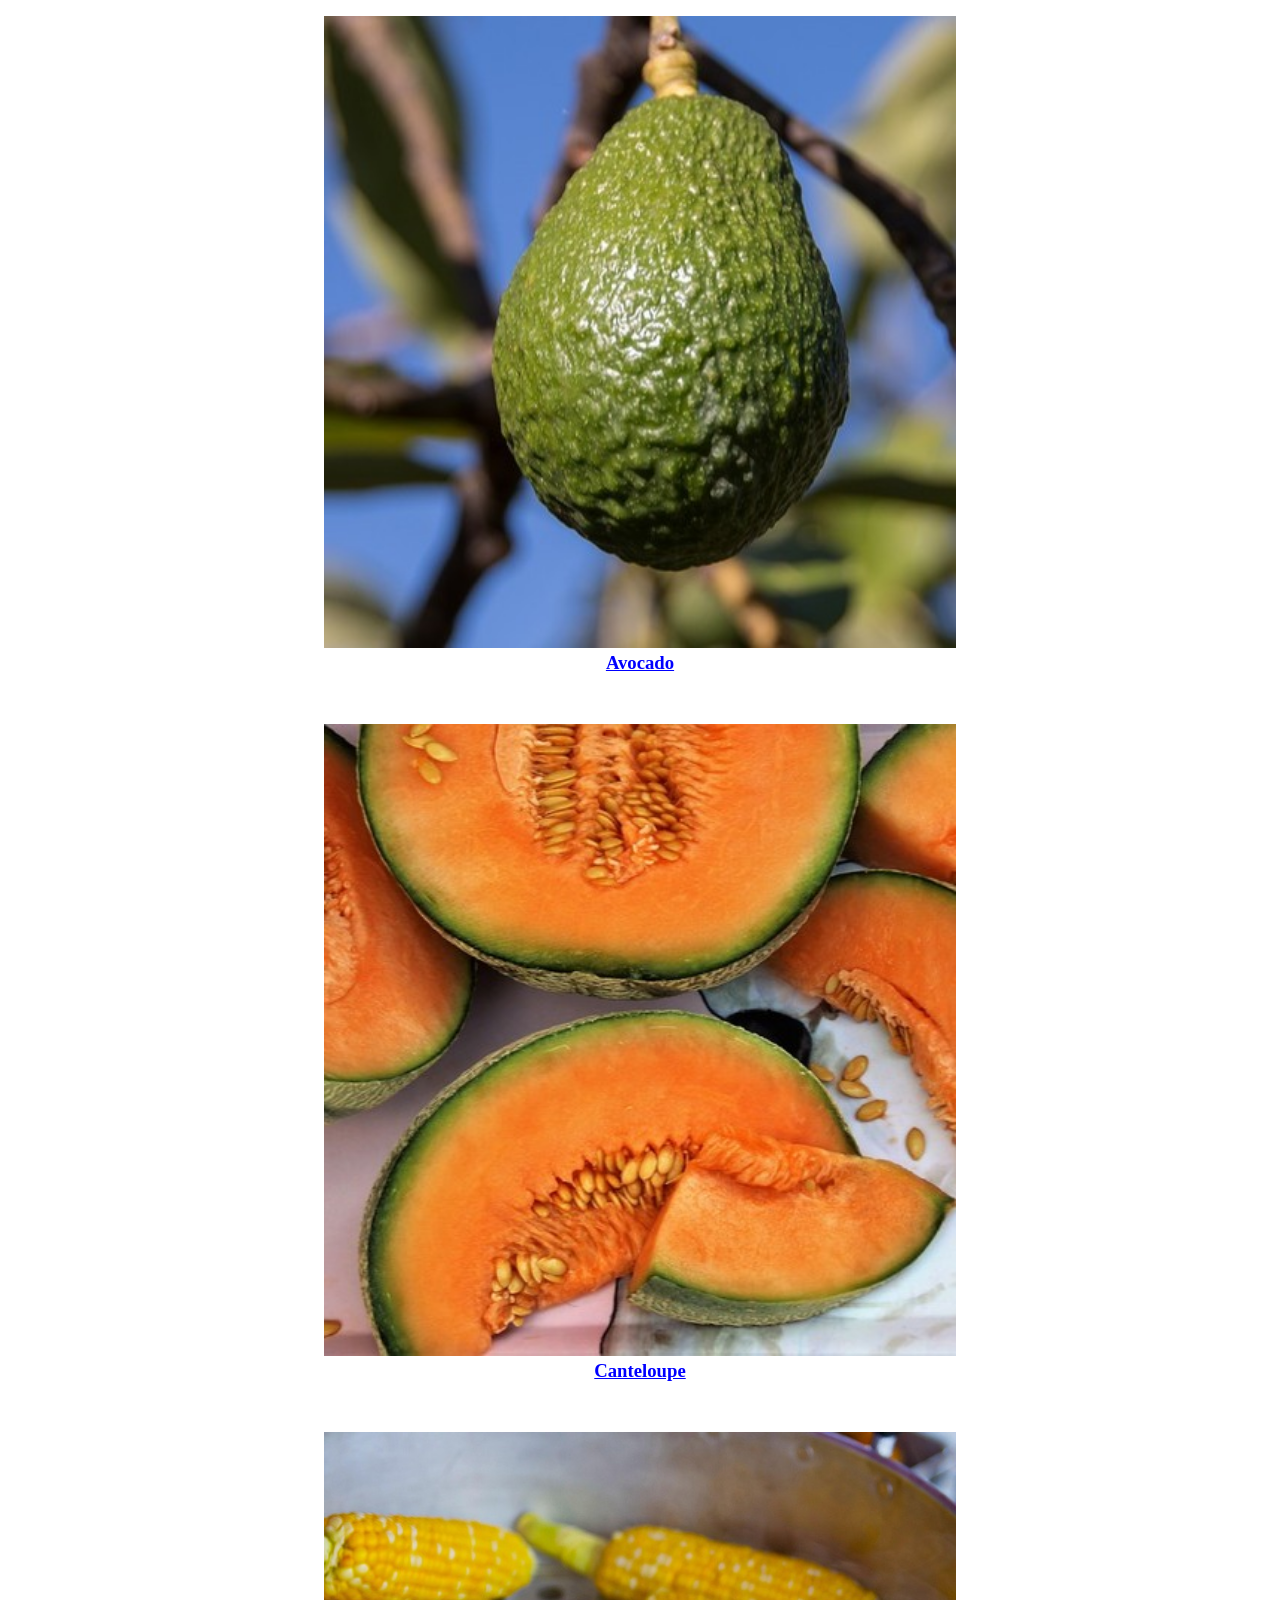
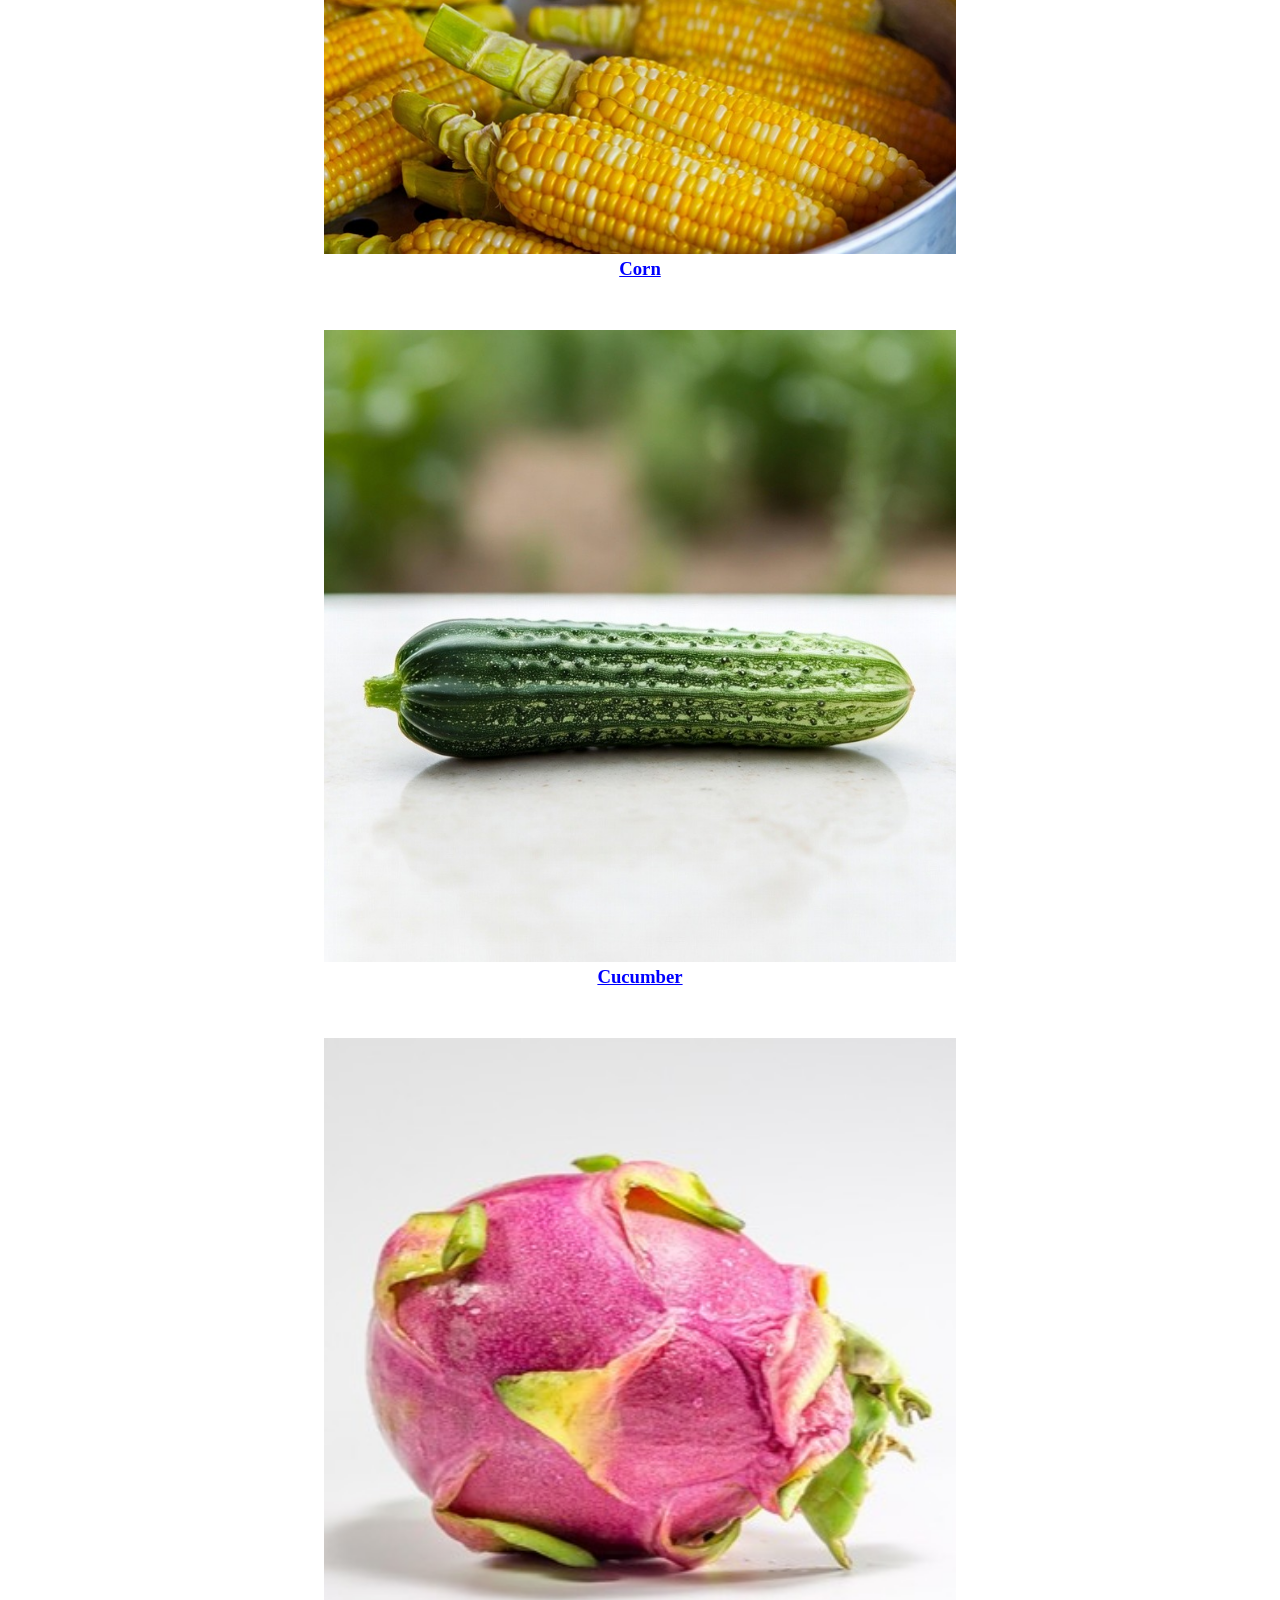
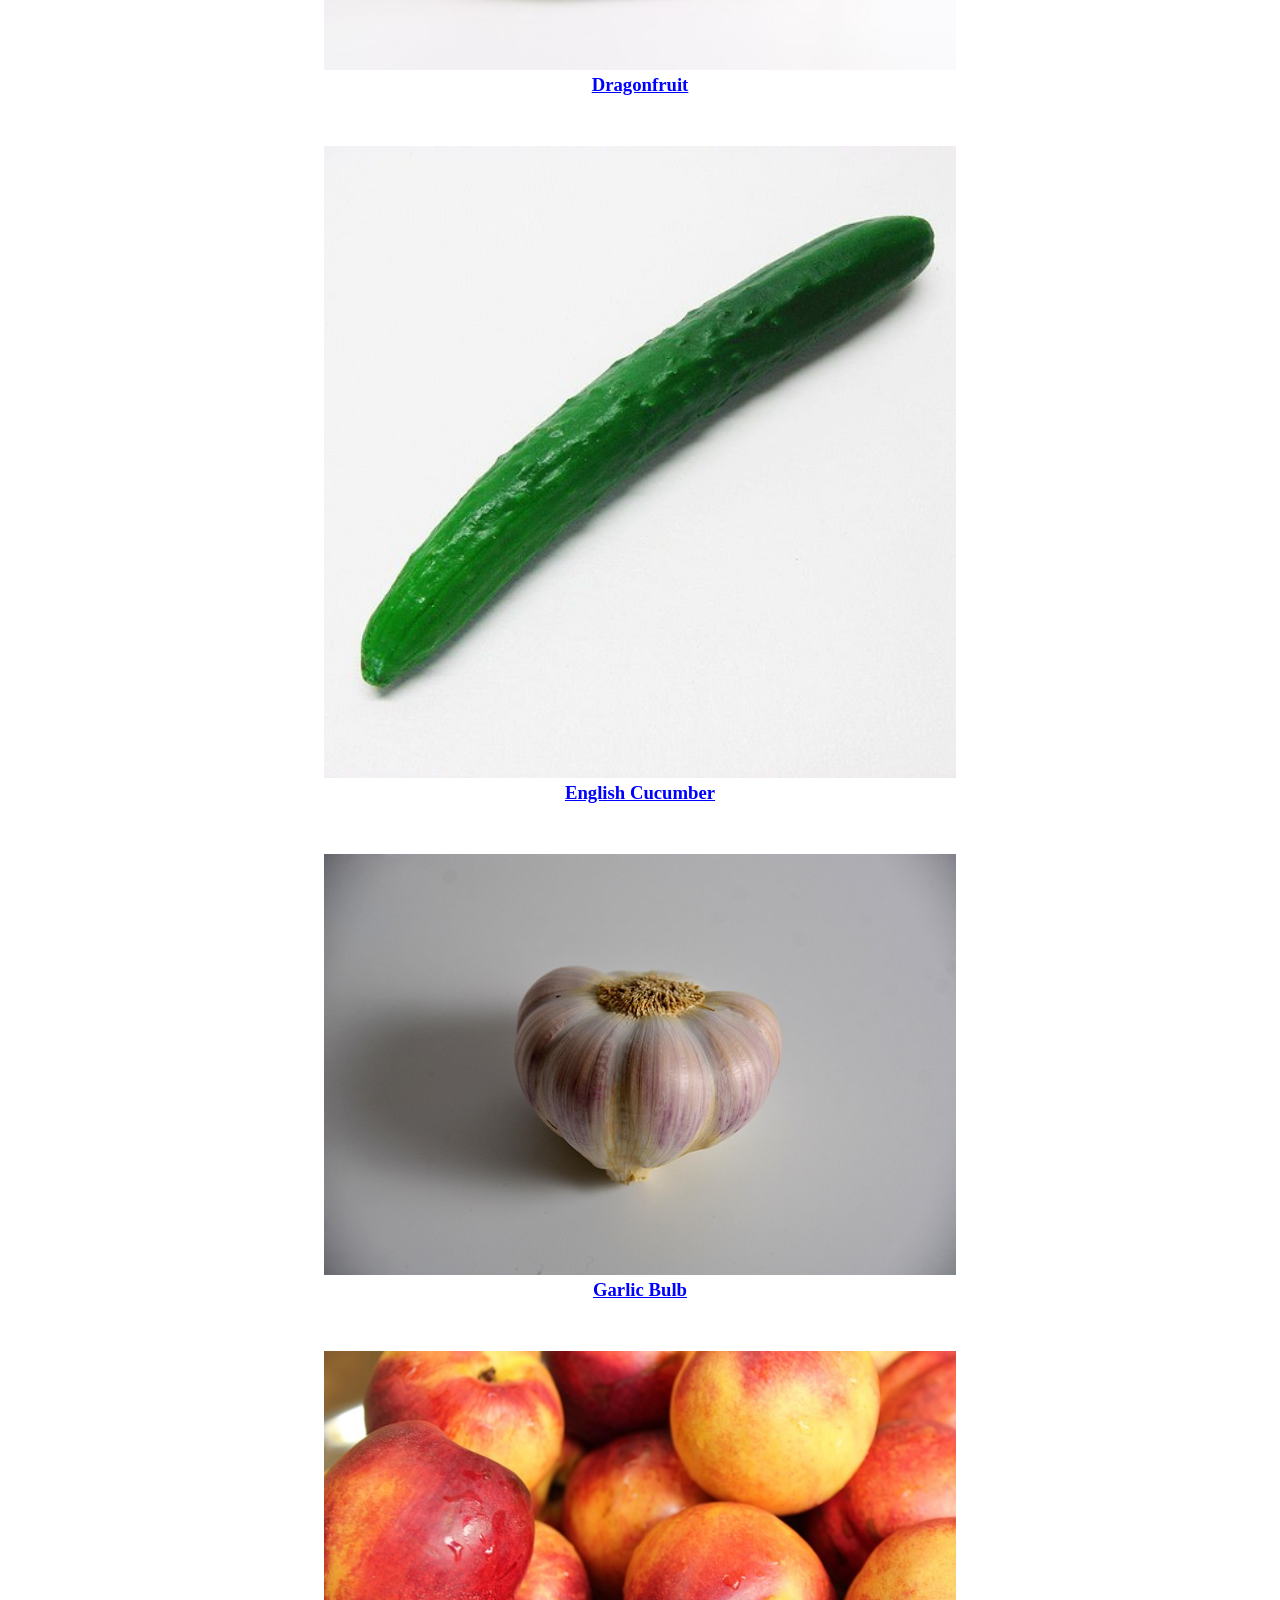
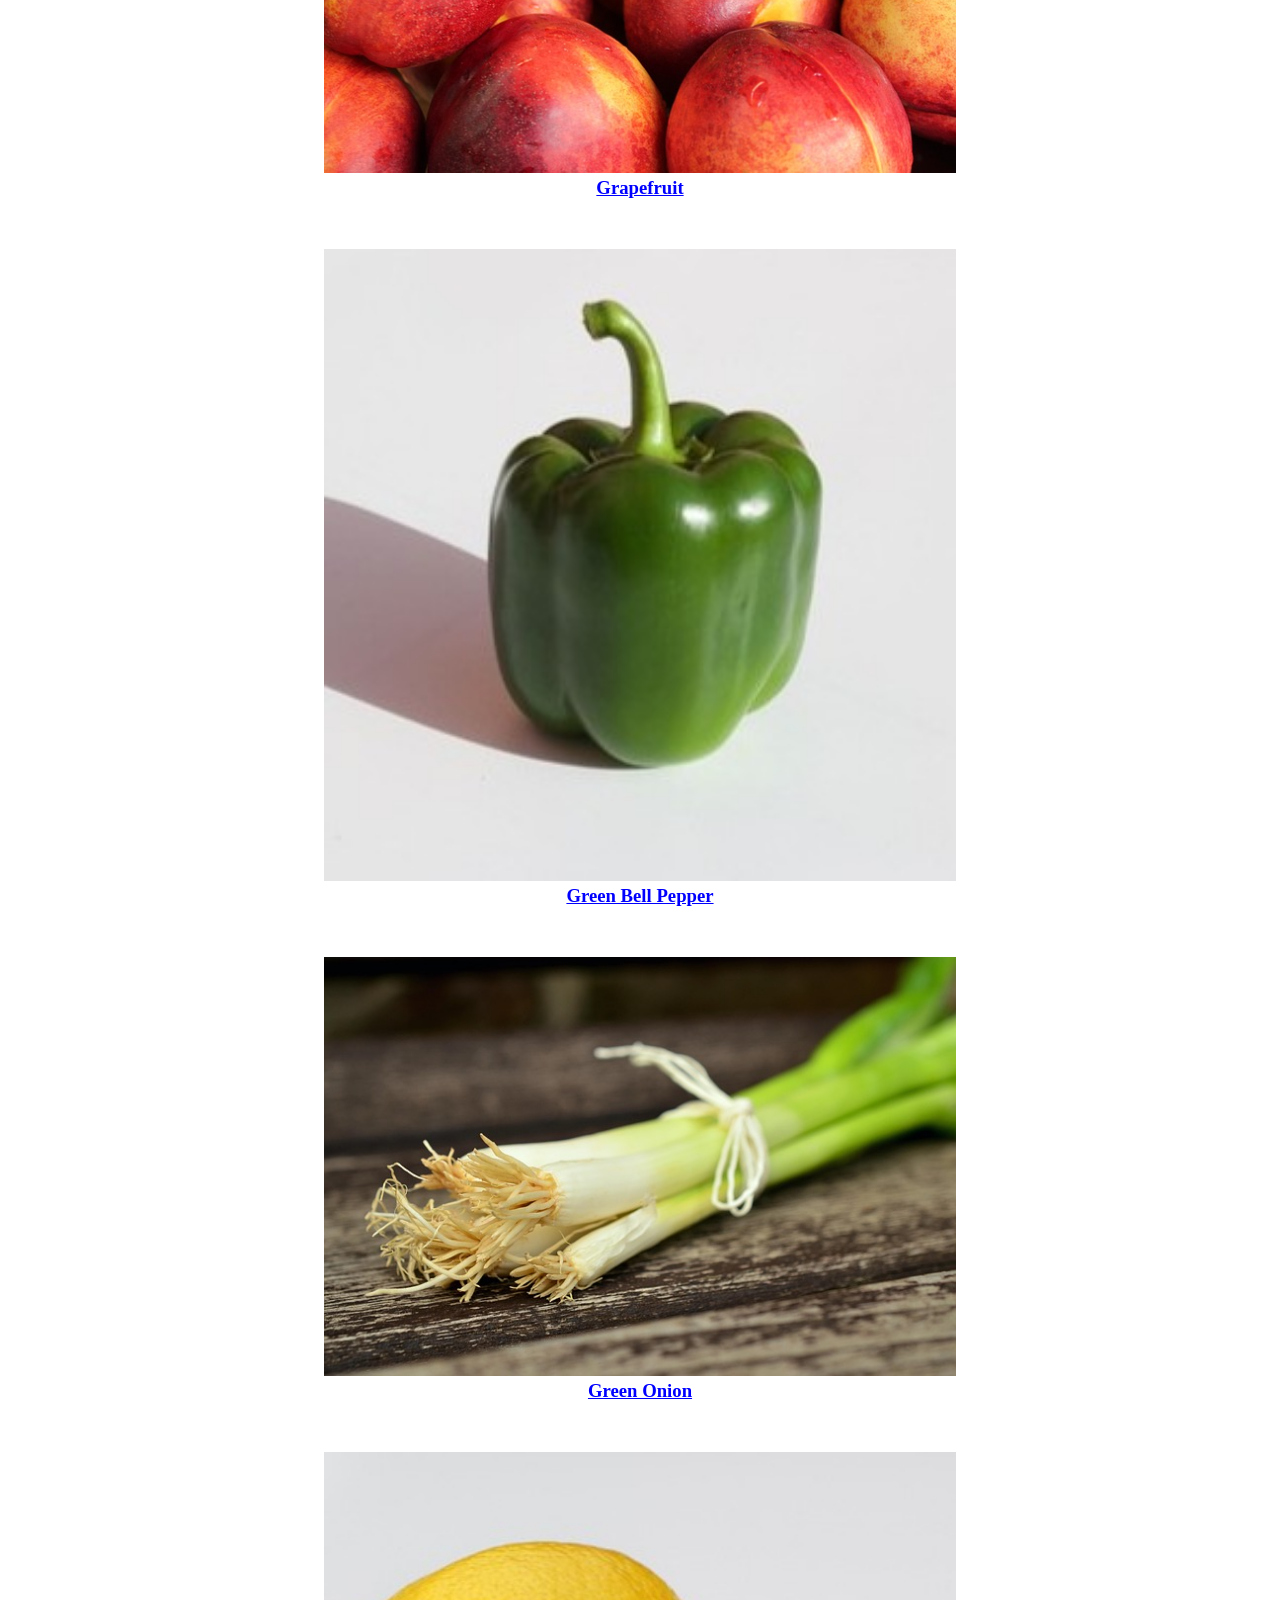
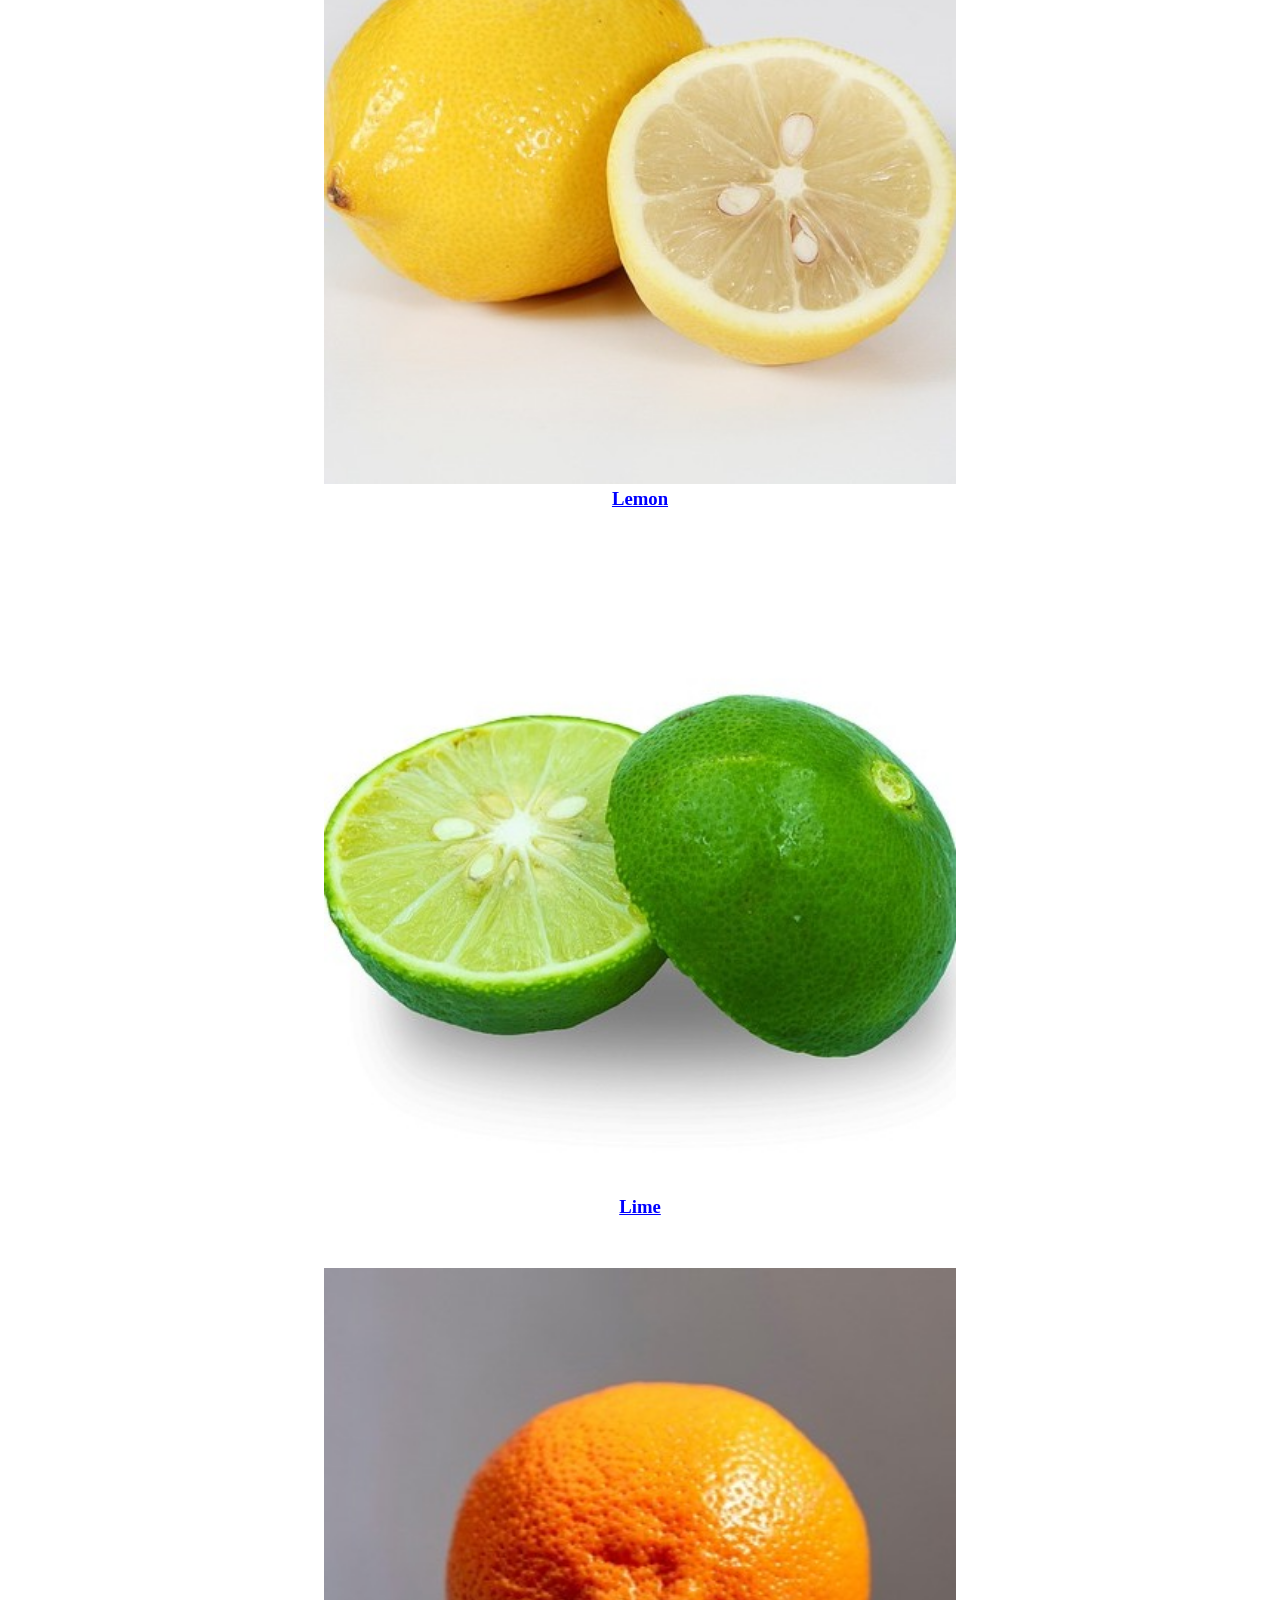
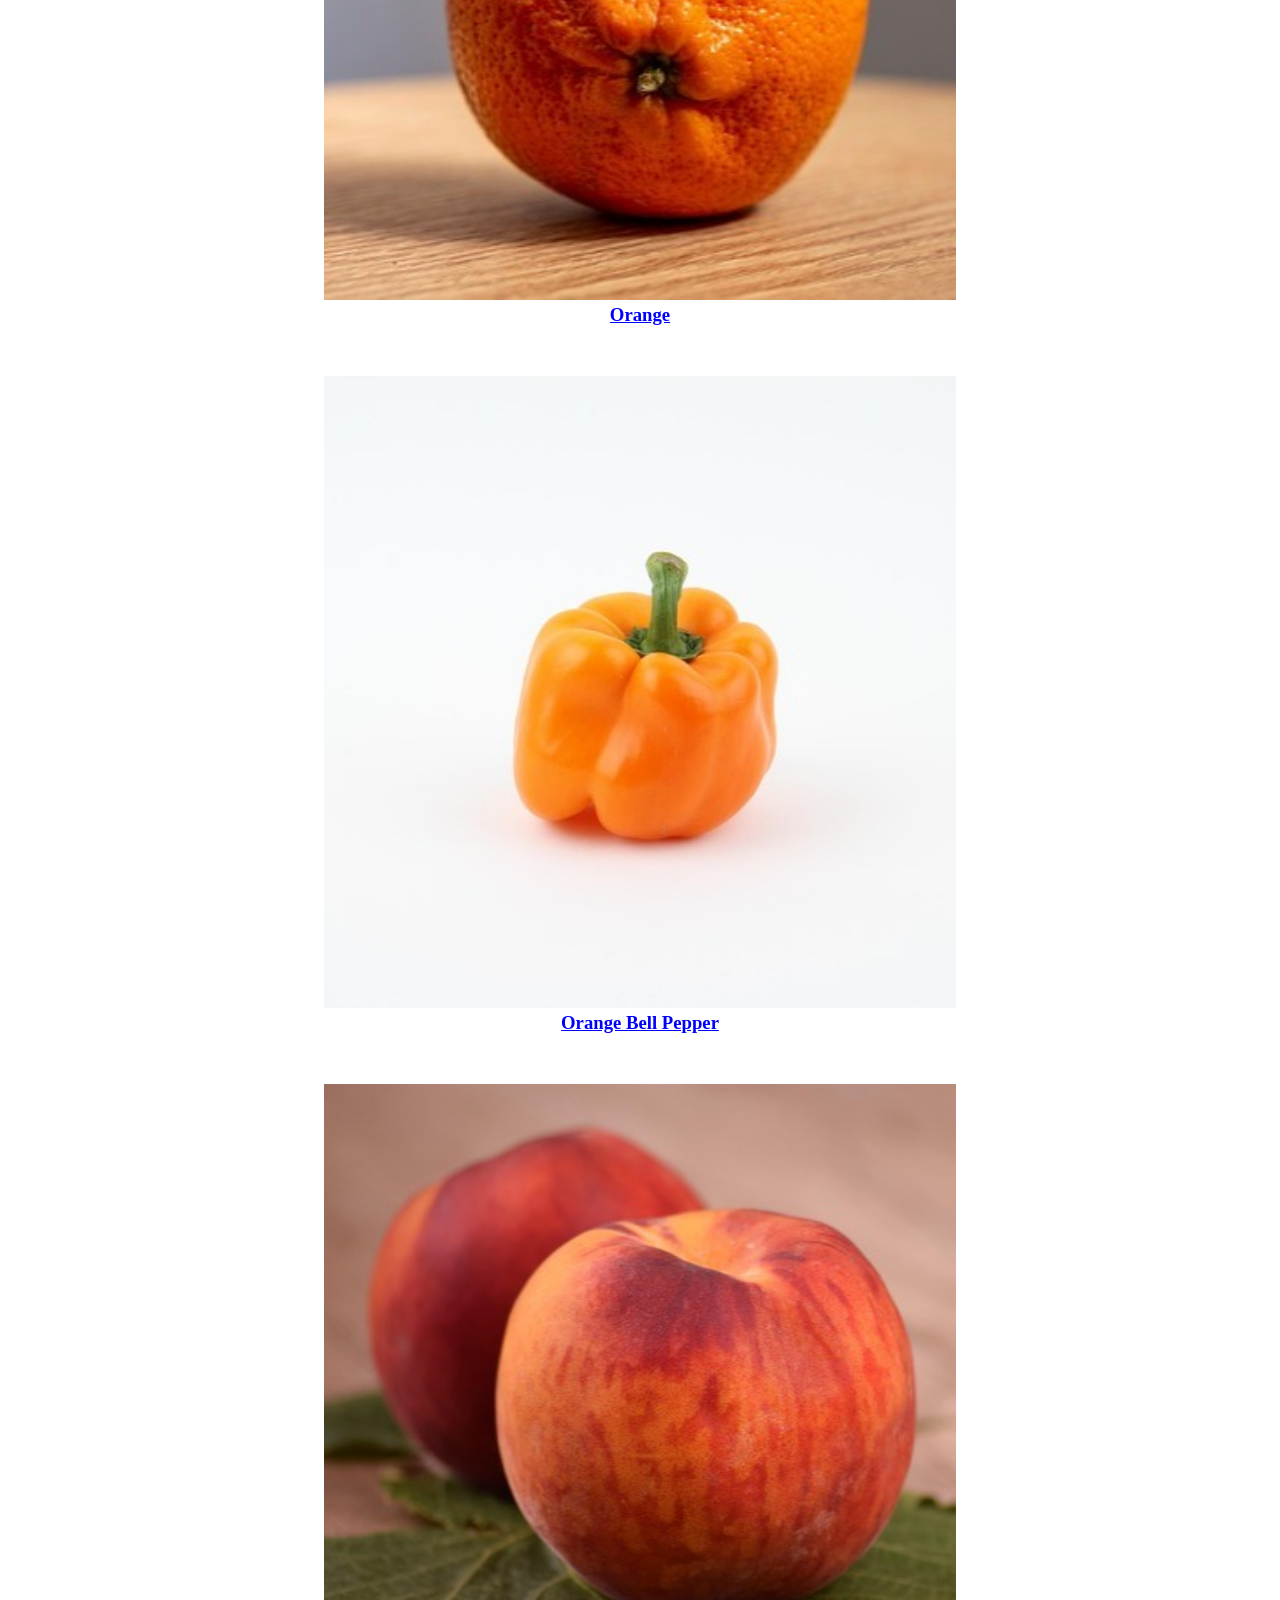
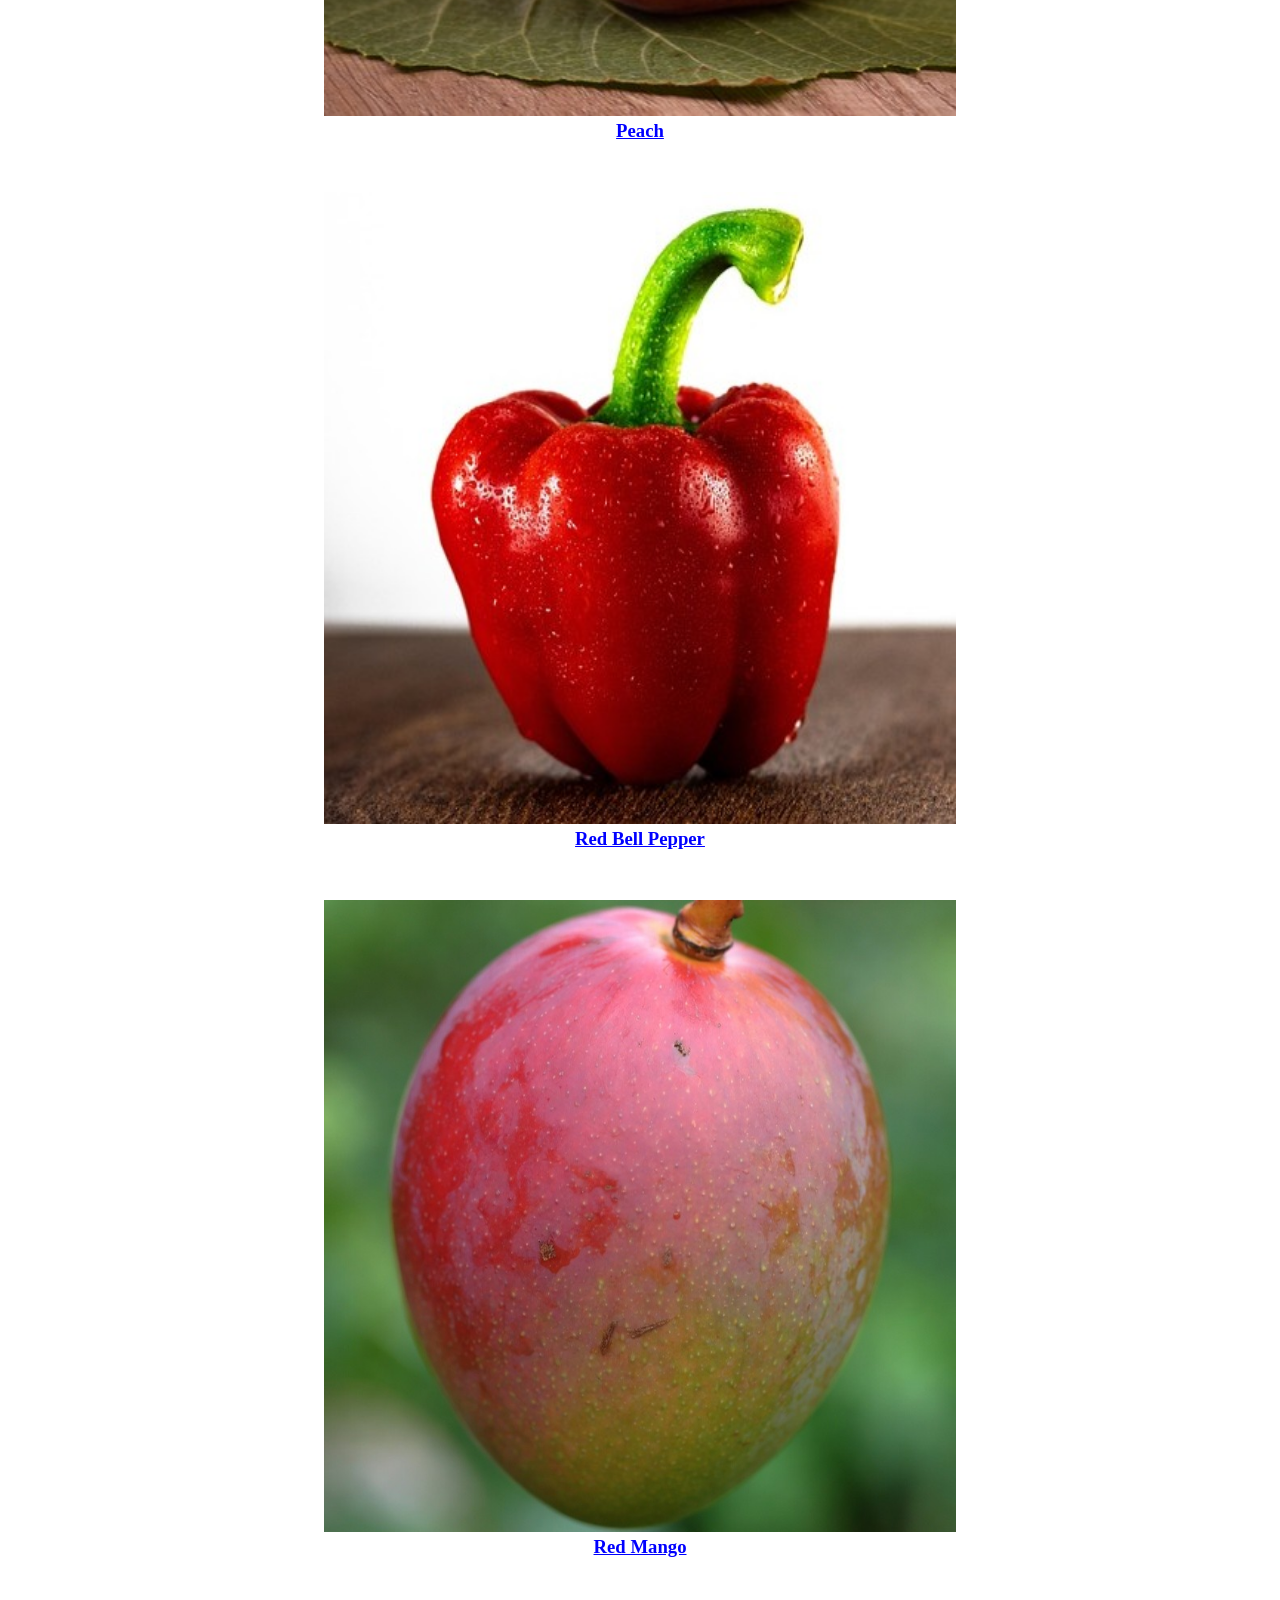
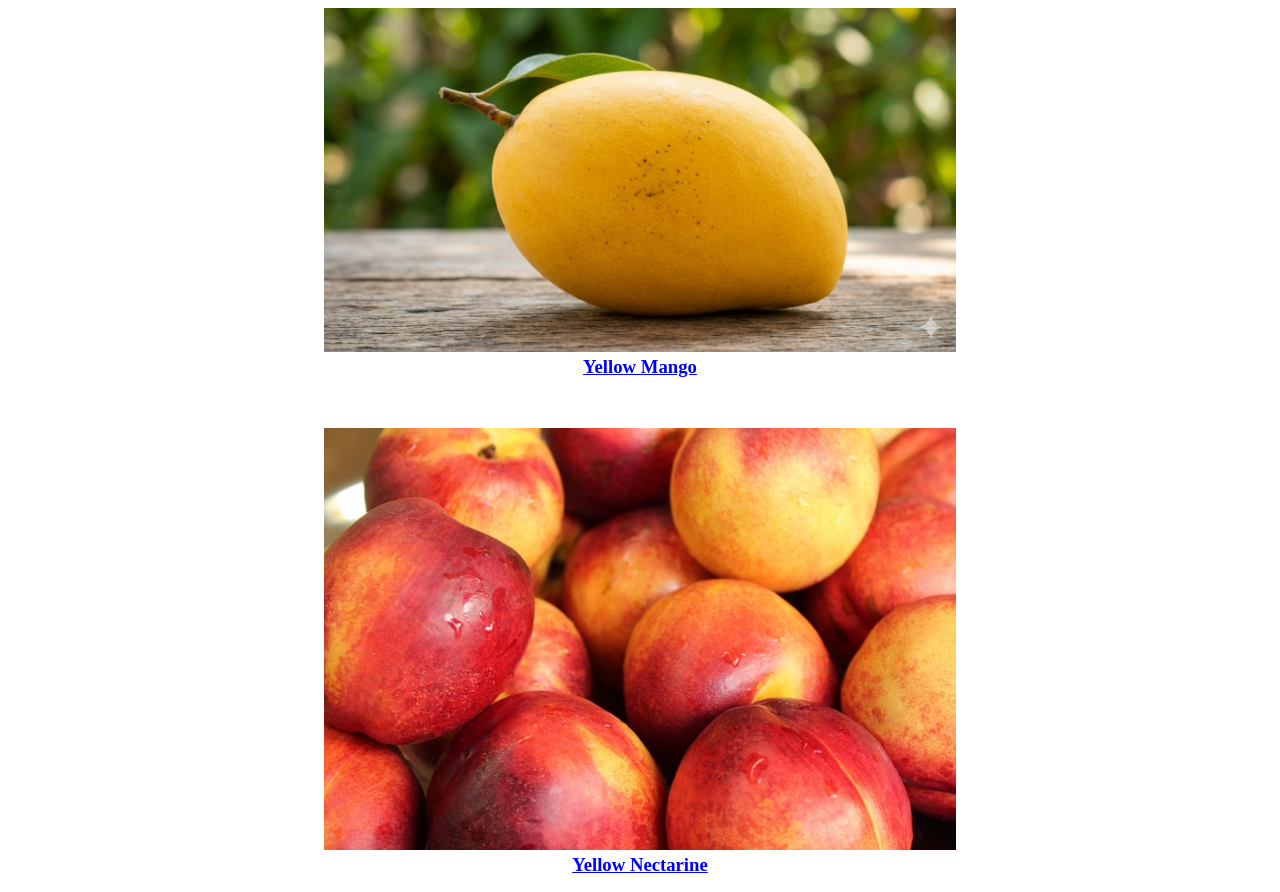
<file: index.html>
<!DOCTYPE html>
<html>
<head>
    <title>PLU Barcode Generator</title>
    <link rel="stylesheet" href="./css/styles.css">
    <meta name="viewport" content="width=device-width, initial-scale=1.0">
</head>
<body>
    
    <div id="center-div">

        <ul id="fruit-list" >
            
        </ul>
    </div>
    
    
<script type="module" src="js/script.js"></script>
</body>
</html>
</file>
<file: css/styles.css>
#fruit-list{
  list-style-type: none;
  padding: 0;
  
}

.fruit-item:not(:last-child){
  margin-bottom: 50px;
}

img {
  width: 50%;
  height: 50%;
}

#center-div{
  text-align: center;
}

a {
  display: block;
}

#container{
  text-align: center;
}

h1{
  text-align: center;
}

svg{  /* Border for barcode */
  border: 1px solid black;
}

h3 {
  margin-top: 0px;
  margin-bottom: 0px;
}

a:link, a:visited{
  color: blue;
}
</file>
